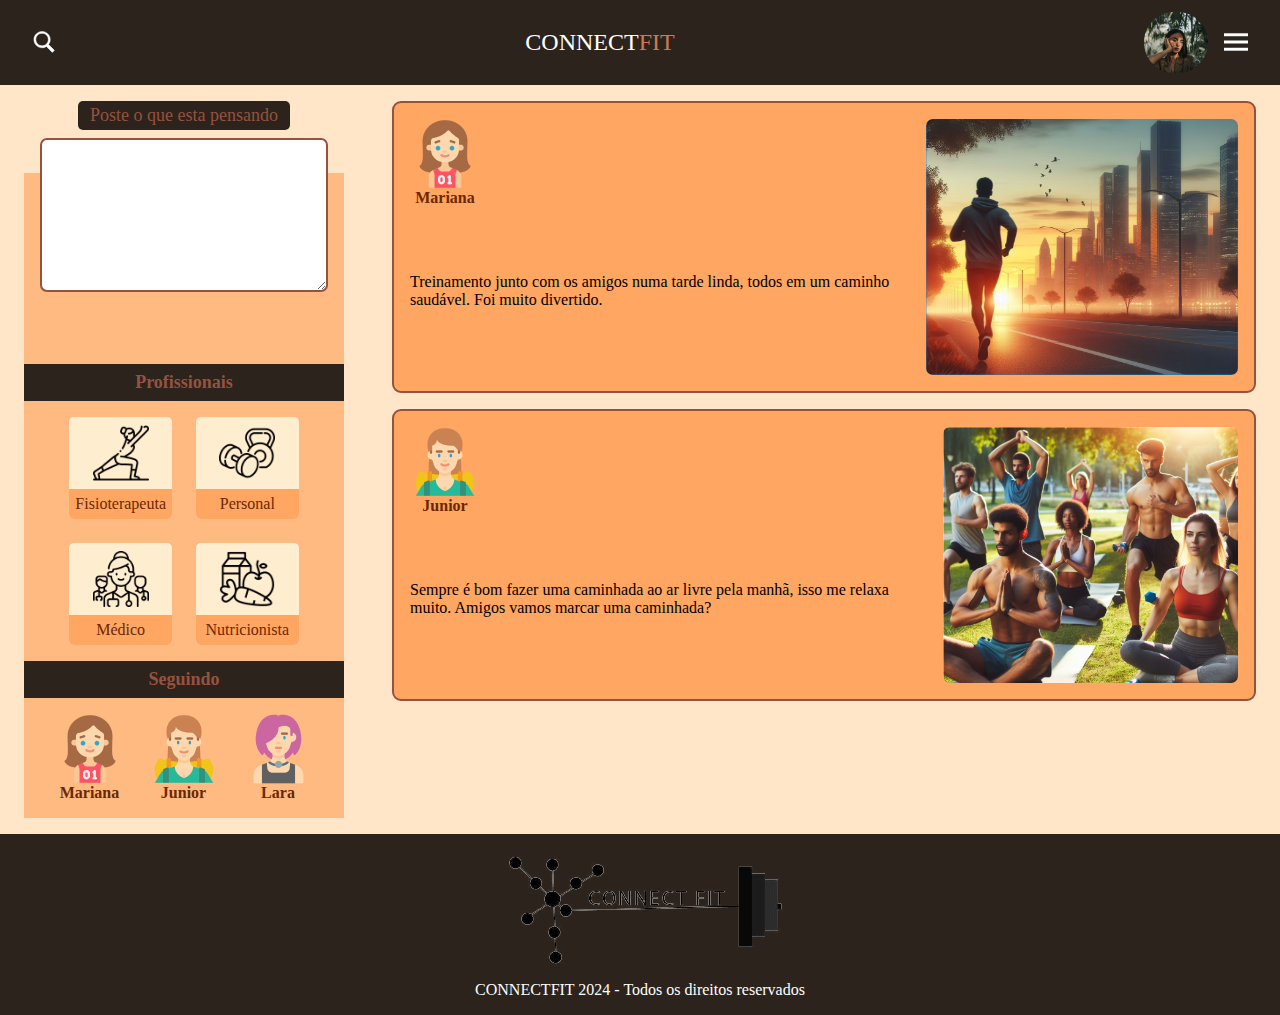
<file: src/index.html>
<!DOCTYPE html>
<html lang="pt-br">
<head>
    <meta charset="UTF-8">
    <meta name="viewport" content="width=device-width, initial-scale=1.0">
    <title>Connectfit</title>
    <link rel="stylesheet" href="styles.css">
</head>
<body>
    <header class="cabecalho">
        <svg class="icone-cabecalho">
            <use xlink:href="img/search.svg#icon"></use>
        </svg>

        <span id="logo">CONNECT<span class="fit">FIT</span></span>

        <div class="foto-container">
            <img class="foto" src="img/foto_menu.png" alt="Foto do perfil">

            <svg class="icone-cabecalho">
                <use xlink:href="img/menu.svg#icon"></use>
            </svg>
        </div>
    </header>

    <main class="conteudo">
        <div class="barra-lateral">
            <form class="formulario-post" action="">
                <h2 class="titulo-post">Poste o que esta pensando</h2>
                <textarea name="" id="" cols="30" rows="10"></textarea>
            </form>

            <h2 class="titulo-barra-lateral">Profissionais</h2>

            <div class="profissoes">
                <a class="botao-profissao" href="#">
                    <img class="icone-barra-lateral"  src="img/fisioterapeuta.png" alt="fisioterapeuta">
                    <span class="texto">Fisioterapeuta</span>
                </a>

                <a class="botao-profissao" href="#">
                    <img class="icone-barra-lateral" src="img/personal.png" alt="personal">
                    <span class="texto">Personal</span>
                </a>

                <a class="botao-profissao" href="#">
                    <img class="icone-barra-lateral" src="img/medico.png" alt="medico">
                    <span class="texto">Médico</span>
                </a>

                <a class="botao-profissao" href="#">
                    <img class="icone-barra-lateral" src="img/nutricionista.png" alt="nutricionista">
                    <span class="texto">Nutricionista</span>
                </a>
            </div>

            <h2 class="titulo-barra-lateral">Seguindo</h2>

            <div class="seguindo">
                <a class="icone-perfil" href="#">
                    <img src="img/avatar1 (1).png" alt="Mariana">
                    Mariana
                </a>

                <a class="icone-perfil" href="#">
                    <img src="img/avatar1 (2).png" alt="Junior">
                    Junior
                </a>

                <a class="icone-perfil" href="#">
                    <img src="img/avatar1 (3).png" alt="Lara">
                   Lara
                </a>
            </div>
        </div>

        <div class="posts">
            <div class="post">
                <div class="icone-perfil">
                    <img src="img/avatar1 (1).png" alt="Mariana">
                    Mariana
                </div>

                <p class="texto-post">Treinamento junto com os amigos numa tarde linda, todos em um caminho saudável. Foi muito divertido.</p>
                <img src="img/img1.png" alt="Foto Mariana">
            </div>

            <div class="post">
                <div class="icone-perfil">
                    <img src="img/avatar1 (2).png" alt="Junior">
                    Junior
                </div>

                <p class="texto-post">Sempre é bom fazer uma caminhada ao ar livre pela manhã, isso me relaxa muito. Amigos vamos marcar uma caminhada?</p>
                <img src="img/img2.png" alt="Foto Junior">
            </div>
        </div>
    </main>

    <footer class="rodape">
        <img class="logo-rodape" src="img/logo_sem_fundo.png" alt="logo">
        CONNECTFIT 2024 - Todos os direitos reservados 
    </footer>
    </body>
</html>
</file>
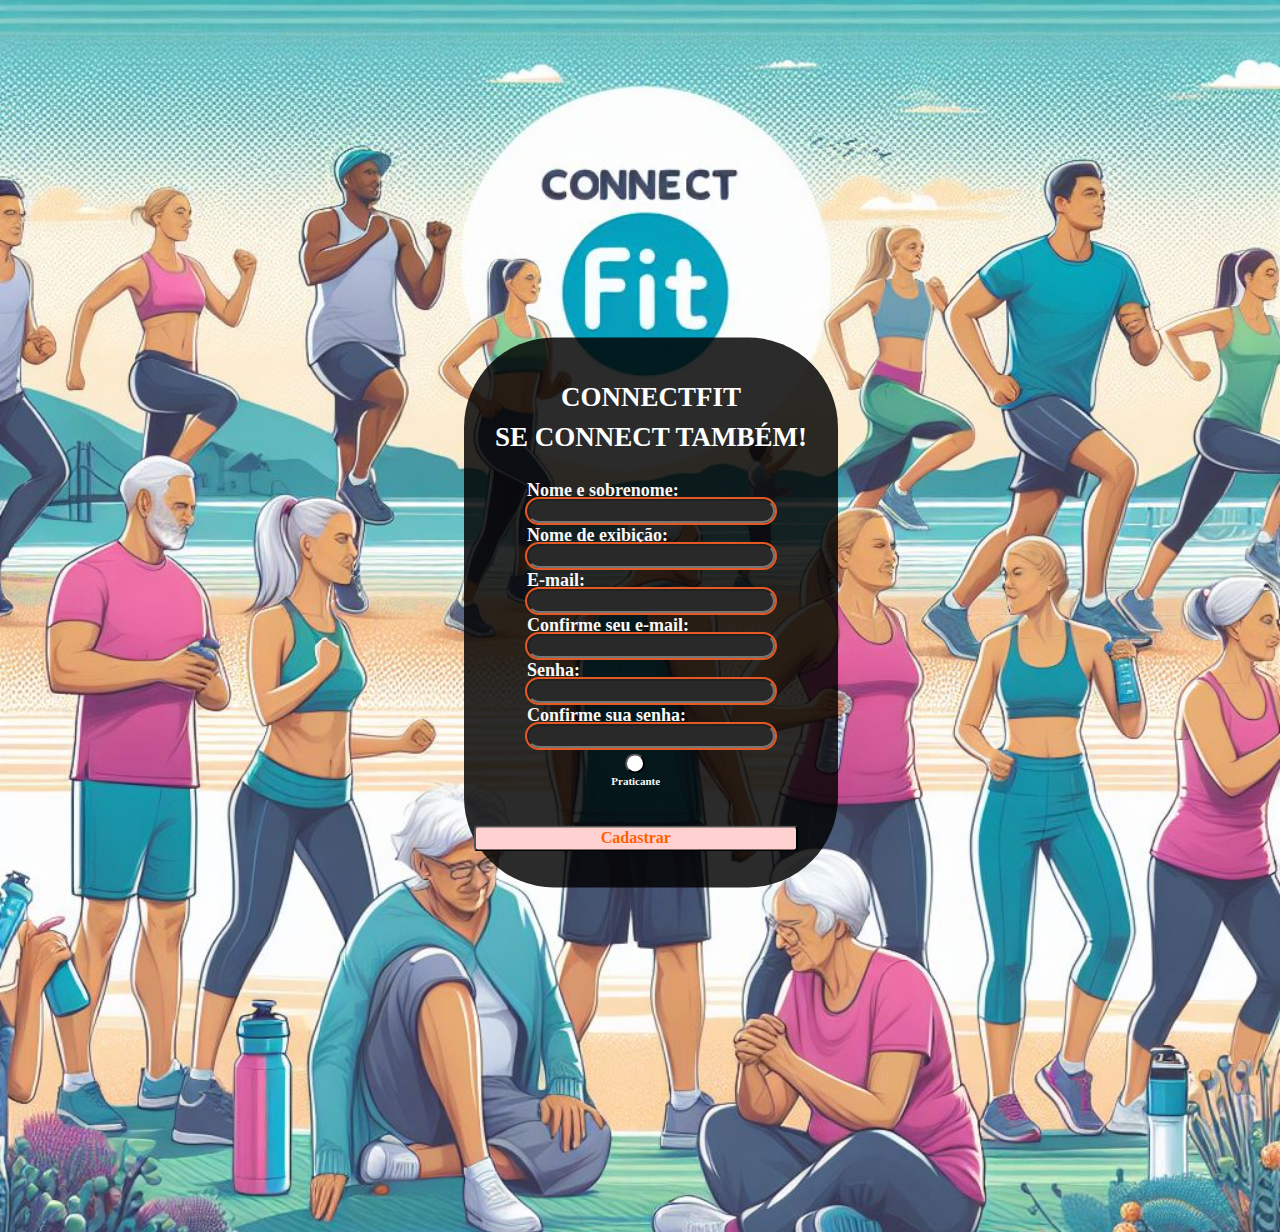
<file: Cadastro/Cadastro.html>
<!doctype html>
<html lang="PT-BR">

<head>
    <meta charset="utf-8">
    <meta name="viewport" content="width=device-width, initial-scale=1">
    <title>ConnectFit</title>
    <link rel="stylesheet" type="text/css" href="/Cadastro/Cadastro.css" />
    <link href="https://cdn.jsdelivr.net/npm/bootstrap@5.2.3/dist/css/bootstrap.min.css" rel="stylesheet"
        integrity="sha384-rbsA2VBKQhggwzxH7pPCaAqO46MgnOM80zW1RWuH61DGLwZJEdK2Kadq2F9CUG65" crossorigin="anonymous">
</head>

<body>

    <script src="https://cdn.jsdelivr.net/npm/bootstrap@5.2.3/dist/js/bootstrap.bundle.min.js"
        integrity="sha384-kenU1KFdBIe4zVF0s0G1M5b4hcpxyD9F7jL+jjXkk+Q2h455rYXK/7HAuoJl+0I4"
        crossorigin="anonymous"></script>

    <script src="/Cadastro/Cadastro.js" type="js"></script>

    <!--Background-->
    <div class="background">
    </div>
    <div class="container">
        <!--Login-->
        <section class="boxLogin container">
            <div class="content">
                <form class="login" method="post" name="login">
                    <h1><i class="icon icon-key-1"></i>CONNECTFIT</h1>
                    <h4>SE CONNECT TAMBÉM!</h4>
                    <div class="padding">
                        <label>
                            <div>
                                <h2>Nome e sobrenome:</h2>
                            </div>
                            <input type="text" class="campos" name="nome">
                        </label>
                        <div class="page-item">
                            <label>
                                <div>
                                    <h2>Nome de exibição:</h2>
                                </div>
                                <input type="text" class="campos" name="nome">
                            </label>
                            <div>
                                <label>
                                    <div>
                                        <h2>E-mail:</h2>
                                    </div>
                                    <input type="text" class="campos" name="nome">
                                </label>
                            </div>
                        </div>
                        <div>
                            <label>
                                <div>
                                    <h2>Confirme seu e-mail:</h2>
                                </div>
                                <input type="text" class="campos" name="nome">
                            </label>
                        </div>
                        <div>
                            <label>
                                <div>
                                    <h2>Senha:</h2>
                                </div>
                                <input type="text" class="campos" name="nome">
                            </label>
                        </div>
                        <div>
                            <label>
                                <div>
                                    <h2>Confirme sua senha:</h2>
                                </div>
                                <input type="text" class="campos" name="nome">
                            </label>
                        </div>
                    </div>
                    <label>
                        <h5>Praticante</h5>
                    </label>
                    <label>
                        <div class="linksForm">
                            <button class="btn-primary" type="button"></button>
                        </div>
                    </label>
                    <!--padding-->
                    <div class="linksForm">
                        <input type="submit" class="btn fade_8S" name="Cadastrar" value="Cadastrar">
                    </div>
                </form>
            </div>
        </section>
    </div>


</body>



</html>
</file>
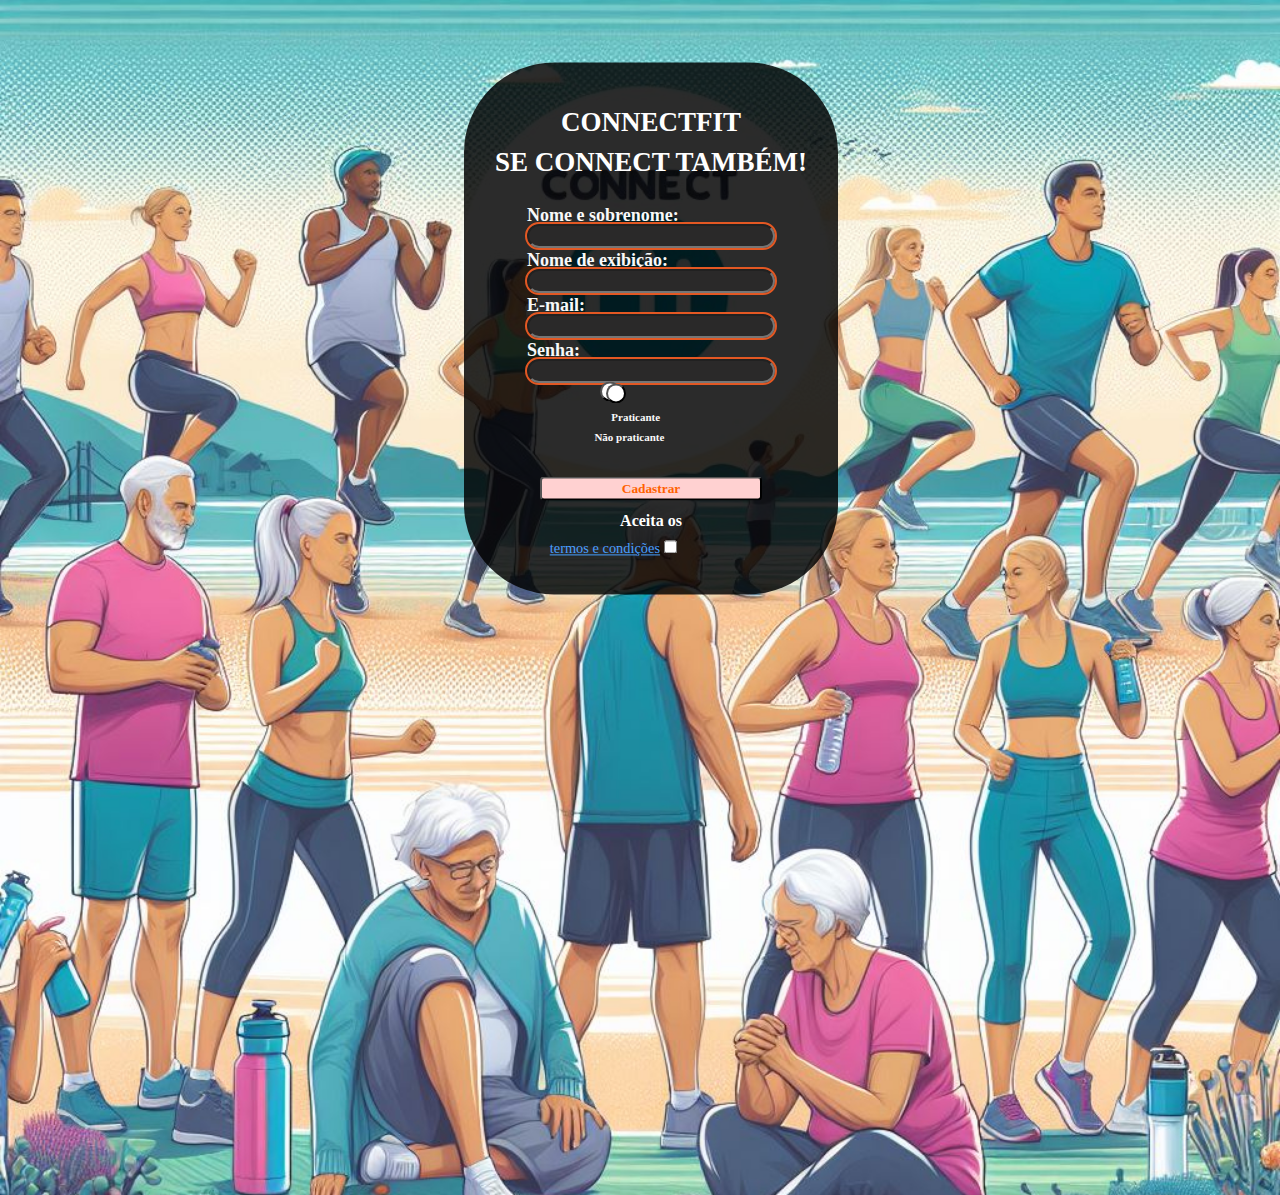
<file: codigo-fonte/Cadastro.html>
<!doctype html>
<html lang="PT-BR">

<head>
    <meta charset="utf-8">
    <meta name="viewport" content="width=device-width, initial-scale=1">
    <title>ConnectFit</title>
    <link rel="stylesheet" type="text/css" href="/codigo-fonte/css/Cadastro.css" />
    <link href="https://cdn.jsdelivr.net/npm/bootstrap@5.2.3/dist/css/bootstrap.min.css" rel="stylesheet"
        integrity="sha384-rbsA2VBKQhggwzxH7pPCaAqO46MgnOM80zW1RWuH61DGLwZJEdK2Kadq2F9CUG65" crossorigin="anonymous">
</head>

<body>

    <script src="https://cdn.jsdelivr.net/npm/bootstrap@5.2.3/dist/js/bootstrap.bundle.min.js"
        integrity="sha384-kenU1KFdBIe4zVF0s0G1M5b4hcpxyD9F7jL+jjXkk+Q2h455rYXK/7HAuoJl+0I4"
        crossorigin="anonymous"></script>

    <script src="/codigo-fonte/js/Cadastro.js" type="text/javascript"></script>

    <!--Background-->
    <div class="background">
    </div>
    <div class="container">
        <!--Cadastro-->
        <section class="boxLogin container">
            <div class="content">
                <form class="login" method="post" name="login">
                    <h1><i class="icon icon-key-1"></i>CONNECTFIT</h1>
                    <h4>SE CONNECT TAMBÉM!</h4>
                    <!-- Formulário cadastro -->
                    <div class="padding">
                        <label>
                            <div>
                                <h2>Nome e sobrenome:</h2>
                            </div>
                            <input type="text" class="campos" name="nome">
                        </label>
                        <div class="page-item">
                            <label>
                                <div>
                                    <h2>Nome de exibição:</h2>
                                </div>
                                <input type="text" class="campos" name="nome">
                            </label>
                            <div>
                                <label>
                                    <div>
                                        <h2>E-mail:</h2>
                                    </div>
                                    <input type="text" class="campos" name="nome">
                                </label>
                            </div>
                        </div>            
                        <div>
                            <label>
                                <div>
                                    <h2>Senha:</h2>
                                </div>
                                <input type="text" class="campos" name="nome">
                            </label>
                        </div>                        
                    <!-- Botões -->
                    <label>
                        <h5>Praticante</h5>
                    </label>
                    <label>
                        <h5>Não praticante</h5>
                    </label>
                    <label>
                        <div class="linksForm">
                            <button class="btn-primary" type="button"></button>
                            <button class="btn-secondary" type="button"></button>
                        </div>
                        <div>
                            <button class="btn-dark" type="oneclick">Cadastrar</button>
                        </div>
                        <!-- Termos e condições do site -->
                        <div class="linksForm">
                            <h1>Aceita os</h1>
                            <a href="#" class="fade_4S" title="Esqueci minha senha"><i></i>termos e condições</a>
                            <input type="checkbox" id="scales" name="scales">
                        </div>
            </div>
            </label>
            </form>
    </div>
    </section>


</body>



</html>
</file>
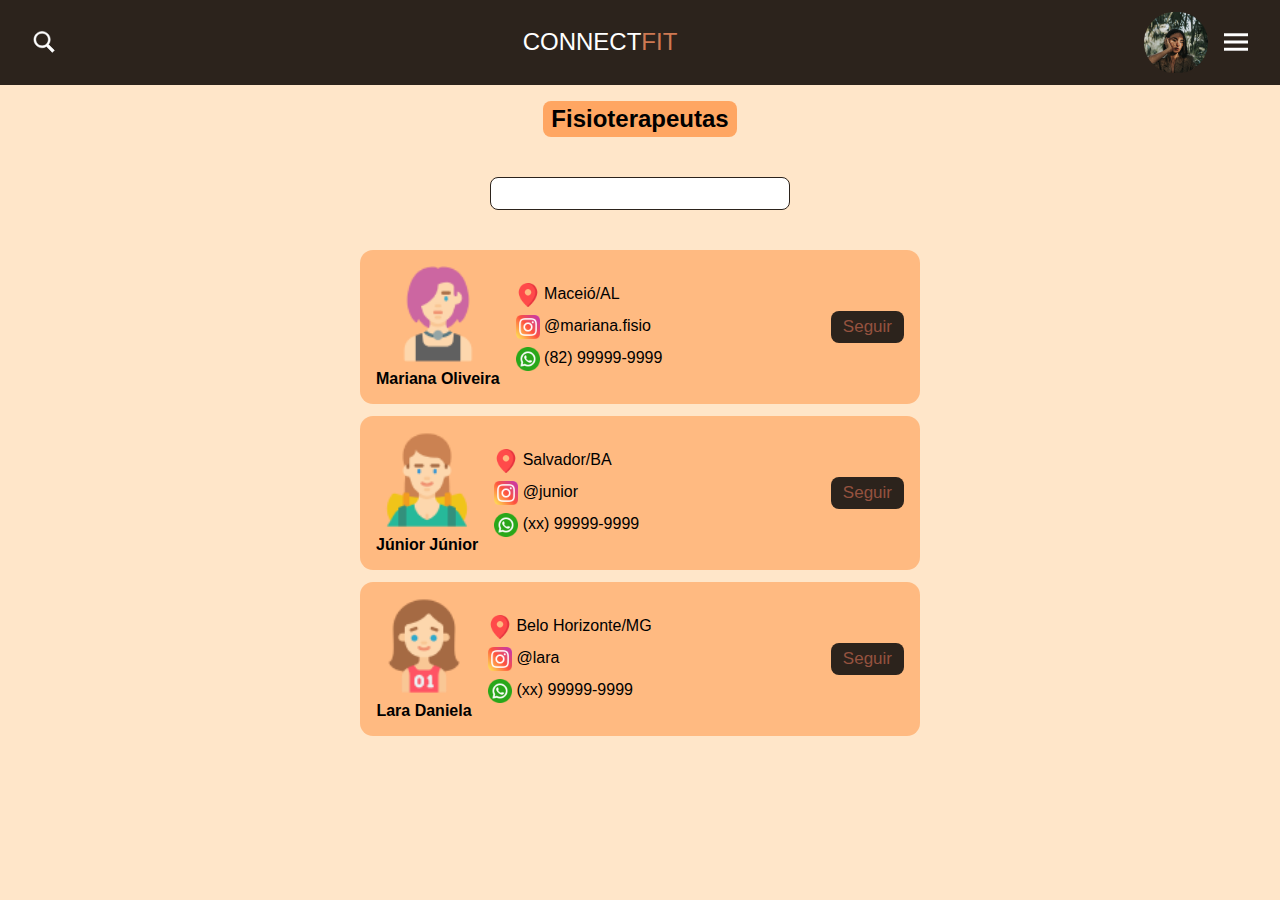
<file: codigo-fonte/fisioterapeuta.html>
<!DOCTYPE html>
<html lang="en">
<head>
    <meta charset="UTF-8">
    <meta name="viewport" content="width=device-width, initial-scale=1.0">
    <title>Connectfit</title>

    <link rel="stylesheet" href="css/estilo.css">
    <link rel="stylesheet" href="css/profissionais.css">
</head>
<body>
    <header class="cabecalho">
        <svg class="icone-cabecalho">
            <use xlink:href="img/search.svg#icon"></use>
        </svg>

        <span id="logo">CONNECT<span class="fit">FIT</span></span>

        <div class="foto-container">
            <img class="foto" src="img/foto_menu.png" alt="Foto do perfil">

            <svg class="icone-cabecalho">
                <use xlink:href="img/menu.svg#icon"></use>
            </svg>
        </div>
    </header>

    <main class="conteudo">
        <h2 class="titulo">Fisioterapeutas</h2>

        <div class="busca">
            <input type="text">
        </div>

        <div class="lista">
            <div class="profissional">
                <div class="avatar">
                    <img src="img/avatar1 (3).png" alt="avatar">
                    Mariana Oliveira
                </div>

                <div class="contatos">
                    <div class="contato">
                        <img src="img/endereço.png" alt="endereço">
                        Maceió/AL
                    </div>

                    <div class="contato">
                        <img src="img/instagram_color.png" alt="instagram">
                        @mariana.fisio
                    </div>

                    <div class="contato">
                        <img src="img/whatsapp.png" alt="whatsapp">
                        (82) 99999-9999
                    </div>
                </div>
                
                <button class="seguir">Seguir</button>
            </div>

            <div class="profissional">
                <div class="avatar">
                    <img src="img/avatar1 (2).png" alt="avatar">
                    Júnior Júnior
                </div>

                <div class="contatos">
                    <div class="contato">
                        <img src="img/endereço.png" alt="endereço">
                        Salvador/BA
                    </div>

                    <div class="contato">
                        <img src="img/instagram_color.png" alt="instagram">
                        @junior
                    </div>

                    <div class="contato">
                        <img src="img/whatsapp.png" alt="whatsapp">
                        (xx) 99999-9999
                    </div>
                </div>
                
                <button class="seguir">Seguir</button>
            </div>

            <div class="profissional">
                <div class="avatar">
                    <img src="img/avatar1 (1).png" alt="avatar">
                    Lara Daniela
                </div>

                <div class="contatos">
                    <div class="contato">
                        <img src="img/endereço.png" alt="endereço">
                        Belo Horizonte/MG
                    </div>

                    <div class="contato">
                        <img src="img/instagram_color.png" alt="instagram">
                        @lara
                    </div>

                    <div class="contato">
                        <img src="img/whatsapp.png" alt="whatsapp">
                        (xx) 99999-9999
                    </div>
                </div>
                
                <button class="seguir">Seguir</button>
            </div>
        </div>
    </main>
</body>
</html>
</file>
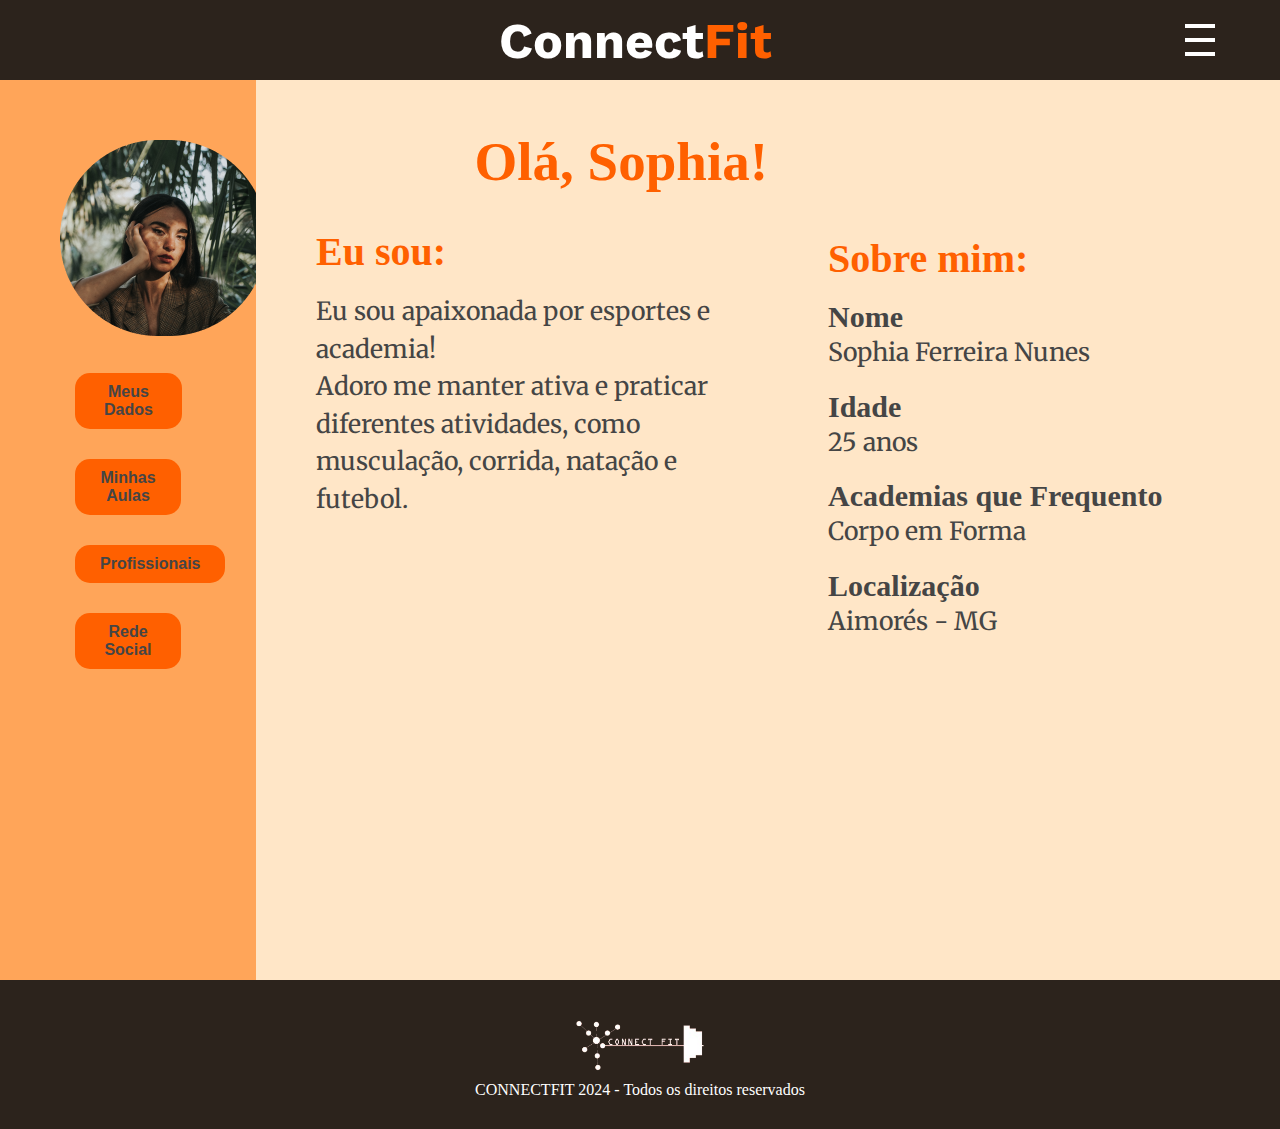
<file: codigo-fonte/meuperfilbackup.html>
<!DOCTYPE html>
<html lang="pt-br">
    <head>
        <title>Meu Perfil</title>
        <link rel="shortcut icon" type="image/x-icon" href="/codigo-fonte/img/Logoicon.ico">
        <meta charset="utf-8">
        <meta name="description" content="Pagina do Perfil do Usuário">
        <meta name="keywords" content="perfil usuário, meus dados, minhas aulas, connectfit">
        <meta name="author" content="Nasson Freitas de Paula">
        <meta name="viewport" content="width=device-width, initial-scale=1.0">
        <link rel="stylesheet" href="css/meuperfil.css">
        <link rel="preconnect" href="https://fonts.googleapis.com">
        <link rel="preconnect" href="https://fonts.gstatic.com" crossorigin>
        <link href="https://fonts.googleapis.com/css2?family=Work+Sans:ital,wght@0,100..900;1,100..900&display=swap" rel="stylesheet">
        <link rel="preconnect" href="https://fonts.googleapis.com">
        <link rel="preconnect" href="https://fonts.gstatic.com" crossorigin>
        <link href="https://fonts.googleapis.com/css2?family=Merriweather:ital,wght@0,300;0,400;0,700;0,900;1,300;1,400;1,700;1,900&family=Work+Sans:ital,wght@0,100..900;1,100..900&display=swap" rel="stylesheet">

    </head>
    <body>
        <header class="cabecalho">

            <div class="pesquisa">

                <!-- <span><a href="/"><img id="ps" src="lupa.png" alt="Pesquisa"></a></span> -->
                
            </div>

            <div class="logoPrincipal">
            <span id="logo">Connect<span id="logo2">Fit</span></span>
            </div>
                         
            <nav class="navbar">
                <ul class="menu" id="menu">
                    <li><a href="index.html">Home</a></li>
                    <li><a href="Login.html">Login</a></li>
                    <li><a href="redesocial.html">Serviços</a></li>
                    <li><a href="index.html">Contato</a></li>
                </ul>
                <div class="hamburguer-menu" onclick="toggleMenu()">
                    <div class="bar"></div>
                    <div class="bar"></div>
                    <div class="bar"></div>
                </div>
                
            </nav>
                <script src="js/meuperfil.js"></script>
        </header>
                    <div class="container">
                    <div class="section left">
                        <img class="fotoMenu" src="img/foto_menu-meuperfil.png" alt="Foto Menu">
                        <br>
                        <br>
                        <button class="botaoDados"><a href="Cadastro.html">Meus Dados</a></button>
                        <br>
                        <button class="botaoAulas"><a href="aulas.html">Minhas Aulas</a></button>
                        <br>
                        <button class="botaoProfissionais"><a href="fisioterapeuta.html">Profissionais</a></button>
                        <br>
                        <button class="botaoRedesocial"><a href="redesocial.html">Rede Social</a></button>
                    </div>
                    <div class="section middle">
                        <h1><b>Olá, Sophia!</b></h1>
                        <h2><b>Eu sou:</b></h2>
                        <br>
                        <p>Eu sou apaixonada por esportes e academia!</p>
                        <p>Adoro me manter ativa e praticar diferentes atividades, como musculação, corrida, natação e futebol.</p>
                    </div>
                    <div class="section right">
                        <h2><b>Sobre mim:</b></h2>
                        <br>
                        <h4><b>Nome</b></h4>
                        <p>Sophia Ferreira Nunes</p>
                        <br>
                        <h4><b>Idade</b></h4>
                        <p>25 anos</p>
                        <br>
                        <h4><b>Academias que Frequento</b></h4>
                        <p>Corpo em Forma</p>
                        <br>
                        <h4><b>Localização</b></h4>
                        <p>Aimorés - MG</p>
                    </div>
                </div>
        <footer>

            <div class="rodape">
            <img id="logo-rodape" src="img/logo_branco-meuperfil.png" alt="logo">
            <p>CONNECTFIT 2024 - Todos os direitos reservados</p>
            </div>
            
        </footer>
    </body>
</html>
</file>
<file: src/styles.css>
*{
    margin: 0;
    padding: 0;
    box-sizing:border-box;
    text-decoration:none;
}

body {
    background-color: rgb(255, 230, 201);
}

.cabecalho {
    display: flex;
    flex-direction: row;
    align-items: center;
    background-color: #2c231c;
    justify-content: space-between;
    padding: 12px 32px;
    gap: 40px;
}

#logo {
    font-size: 24px;
    color: white;
}

#logo .fit {
    color: #ce7952;
}

.foto-container {
    display: flex;
    gap: 16px;
    flex-direction: row;
    align-items: center;
}

.icone-cabecalho {
    width: 24px;
    height: 24px;
    fill: #ffffff;
    stroke: #ffffff;
}

.foto {
    width: 64px;
}

.conteudo {
    display: flex;
    gap: 48px;
    padding: 16px 24px;
    flex-direction: row;
    align-items: flex-start;
}

.titulo-post {
    color: #95523f;
    padding: 4px 12px;
    margin: 0 auto 8px;
    font-size: 18px;
    font-weight: 500;
    text-align: center;
    border-radius: 5px;
    display: inline-block;
    background-color: #2c231c;
}

.barra-lateral {
    display: flex;
    position: relative;
    align-items: center;
    flex-direction: column;
    margin-top: 72px;
    min-width: 320px;
    background-color: #ffba81;
}

.titulo-barra-lateral {
    color: #95523f;
    padding: 8px;
    font-size: 18px;
    font-weight: bold;
    text-align: center;
    width: 100%;
    background-color: #2c231c;
}

.formulario-post {
    width: 100%;
    top: -72px;
    display: flex;
    flex-direction: column;
    justify-content: center;
    position: relative;
}

.formulario-post textarea {
    display: block;
    margin: 0 auto;
    width: 90%;
    border: 2px solid #95523f;
    border-radius: 7px;
}

.icone-barra-lateral {
    width: 72px;
}

.profissoes {
    display: grid;
    gap: 24px;
    padding: 16px 24px;
    grid-template-rows: repeat(2, 1fr);
    grid-template-columns: repeat(2, 1fr);
}

.seguindo {
    display: flex;
    padding: 16px 24px;
    flex-direction: row;
    gap: 24px;
}

.botao-profissao {
    display: flex;
    border-radius: 5px;
    align-items: center;
    flex-direction: column;
    background-color: #ffedd0;
}

.botao-profissao .icone-barra-lateral {
    padding: 8px;
}

.botao-profissao .texto {
    width: 100%;
    padding: 6px;
    color: #6b2800;
    text-align: center;
    text-decoration: none;
    border-radius: 0 0 5px 5px;
    background-color: #ffa662;
}

.icone-perfil {
    color: #6b2800;
    font-weight: bold;
    text-align: center;
    text-decoration: none;
}

.icone-perfil img {
    display: block;
}

.posts {
    display: flex;
    flex-direction: column;
    gap: 16px;
}

.post {
    display: grid;
    padding: 16px;
    justify-items: start;
    column-gap: 16px;
    grid-template-areas:
            "perfil foto"
            "texto foto";
    border-radius: 9px;
    background-color: #ffa662;
    border: 2px solid #95523f;
}

.post .icone-perfil {
    grid-area: perfil;
}

.texto-post {
    grid-area: texto;
}

.post img {
    max-height: 256px;
    border-radius: 7px;
    grid-area: foto;
}

.rodape {
    display: flex;
    flex-direction: column;
    align-items: center;
    position: relative;
    color: white;
    background-color: #2c231c;
    padding: 16px;
}

.logo-rodape {
    display: block;
    margin-bottom: 8px;
}

#seta {
    width: 48px;
    position: fixed;
}
</file>
<file: Cadastro/Cadastro.css>
* {
    padding: 0;
    margin: 0;
    box-sizing: border-box;
}

body {
    background-image: url(/Cadastro/img/background.jpeg);
    background-repeat: initial;
    background-size: cover;
    background-position: unset;
}

.boxLogin .content {
    margin: 10vh;
    padding: 15px;
    transform: translateY(110%) translateX(1%);
}

.login {
    width: 100%;
    overflow: visible;
    margin: auto;
    display: block;
    justify-content: center;
    background-color: rgba(0, 0, 0, 0.833);
    opacity: 0, 6;
    border-radius: 10vh;
    box-shadow: 1vh 0vh 3vh 0vh rgba(42, 41, 41, 0);
}

.login h1 {
    text-align: center;
    font-family: 'Work Sans';
    font-weight: bold;
    font-size: 3vh;
    padding: 5vh 2vh 5vh 2vh;
    background-color: rgba(42, 41, 41, 0);
    color: #ffffff;
    margin: -4vh;
}

.login h4 {
    text-align: center;
    font-family: 'Work Sans';
    font-weight: bold;
    font-size: 3vh;
    color: #ffffff;
}


.login h2 {
    color: #f9f9f9;
    font-size: 2vh;
    font-family: "Merriweather Sans";
    font-weight: bold;
}

.login h3 {
    color: #fff;
    font-size: 14vh;
    font-family: "Merriweather Sans";
    font-weight: bold;
    text-align: left;
    transform: translateY(25%);
}

.login .padding {
    padding: 3vh;
    justify-content: center;
}

.login label {
    justify-content: center;
    display: grid;
}

.login .campos {
    text-align: left;
    background-color: rgb(42, 41, 41);
    font-family: 'Merriweather Sans';
    outline: 2px rgb(227, 88, 35) solid;
    padding: 2px 40px 2px 40px;
    border-radius: 80vh;
    transform: translateY(-10%);
    transition: 0.4s;
}

.login .btn {
    justify-content: center;
    transform: translateY(-100%);
    padding: 2px 125px 2px 125px;
    font-family: "Merriweather Sans";
    font-weight: bold;
    font-size: 1em;
    background-color: rgb(255, 209, 209);
    color: rgb(255, 97, 0);
    border-radius: 4px;
    transition: 0.4s;
}

.login .btn:hover {
    background-color: #4c4c4c;
}

.login .linksForm {
    width: -25%;
    justify-content: center;
    border-top: 30px rgb(220, 15, 15);
    padding: 10px;
    display: block;
    transition: 0.4s;
}

.btn-primary {
    background-color: rgb(255, 255, 255);
    padding: 8px;
    border-radius: 20px;
    width: auto;
    transform: translateY(-290%) translateX(-80%);

}


.login h5 {
    color: #f9f9f9;
    transform: translateY(-46%) translateX(-30%);
    font-weight: bold;
    font-family: "Merriweather Sans";
    font-size: 11px;
    padding: 7px 1px 1px 1px;
}

.btn-secondary {
    background-color: rgb(255, 255, 255);
    padding: 8px;
    border-radius: 20px;
    width: auto;
    transform: translateY(-435%) translateX(-100%);

}

.linksForm a {
    font-size: medium;
    font-family: "Merriweather Sans";
    color: rgb(71, 159, 255);
    text-align: initial;
    transform: translateY(-435%) translateX(-350%);
}

.linksForm h1 {
    font-size: medium;
    text-align: center;
}

.linksForm input {
    color: pink;
}

/*Responsivo*/
/*480PX BREAKPOINT*/
@media (min-width:15em) {
    .login {
        width: 110%;
        transform: translateY(-85%) translateX(24%);
    }
}

/*768PX BREAKPOINT*/
@media (min-width:65em) {
    .login {
        width: 35%;
        transform: translateY(-60%);
    }

    .login .linksForm a {
        font-size: 0.9em;
    }
}
</file>
<file: codigo-fonte/css/Cadastro.css>
* {
    padding: 0;
    margin: 0;
    box-sizing: border-box;
}

body {
    background-image: url("../img/background-login.jpeg");
    background-repeat: initial;
    background-size: cover;
    background-position: unset;
}

.boxLogin .content {
    margin: 10vh;
    padding: 15px;
    transform: translateY(110%) translateX(1%);
}

.login {
    width: 100%;
    overflow: visible;
    margin: auto;
    display: block;
    justify-content: center;
    background-color: rgba(0, 0, 0, 0.833);
    opacity: 0, 6;
    border-radius: 10vh;
    box-shadow: 1vh 0vh 3vh 0vh rgba(42, 41, 41, 0);
}

.login h1 {
    text-align: center;
    font-family: 'Work Sans';
    font-weight: bold;
    font-size: 3vh;
    padding: 5vh 2vh 5vh 2vh;
    background-color: rgba(42, 41, 41, 0);
    color: #ffffff;
    margin: -4vh;
}

.login h4 {
    text-align: center;
    font-family: 'Work Sans';
    font-weight: bold;
    font-size: 3vh;
    color: #ffffff;
}


.login h2 {
    color: #f9f9f9;
    font-size: 2vh;
    font-family: "Merriweather Sans";
    font-weight: bold;
}

.login h3 {
    color: #fff;
    font-size: 14vh;
    font-family: "Merriweather Sans";
    font-weight: bold;
    text-align: left;
    transform: translateY(25%);
}

.login .padding {
    padding: 3vh;
    justify-content: center;
}

.login label {
    justify-content: center;
    display: grid;
}

.login .campos {
    text-align: left;
    background-color: rgb(42, 41, 41);
    font-family: 'Merriweather Sans';
    outline: 2px rgb(227, 88, 35) solid;
    padding: 2px 40px 2px 40px;
    border-radius: 80vh;
    transform: translateY(-10%);
    transition: 0.4s;
    color: #f9f9f9;
}

.login .btn {
    justify-content: center;
    transform: translateY(-100%);
    padding: 2px 125px 2px 125px;
    font-family: "Merriweather Sans";
    font-weight: bold;
    font-size: 1em;
    background-color: rgb(255, 209, 209);
    color: rgb(255, 97, 0);
    border-radius: 4px;
    transition: 0.4s;
}

.login .btn:hover {
    background-color: #4c4c4c;
}

.login .linksForm {
    width: -25%;
    justify-content: center;
    border-top: 30px rgb(220, 15, 15);
    padding: 10px;
    display: block;
    transition: 0.4s;
}

.btn-primary {
    background-color: rgb(255, 255, 255);
    padding: 8px;
    border-radius: 20px;
    width: auto;
    transform: translateY(-290%) translateX(250%);

}


.login h5 {
    text-align: center;
    color: #f9f9f9;
    transform: translateY(95%) translateX(-30%);
    font-weight: bold;
    font-family: "Merriweather Sans";
    font-size: 11px;
    padding: 7px 1px 1px 1px;
}

.btn-secondary {
    background-color: rgb(255, 255, 255);
    padding: 8px;
    border-radius: 20px;
    width: auto;
    transform: translateY(-280%) translateX(160%);

}

.linksForm a {
    font-size: medium;
    font-family: "Merriweather Sans";
    color: rgb(71, 159, 255);
    text-align: initial;
}

.linksForm h1 {
    font-size: medium;
    text-align: center;
}

.btn-dark {
    background-color:rgb(255, 209, 209);
    color: rgb(255, 97, 0);
    padding: 2px 80px 2px 80px;
    font-family: "Merriweather Sans";
    font-weight: bold;
    transform: translateX(-0) translateY(30%);
    border-radius: 4px;
    transition: 0.4s;
}

/*Responsivo*/
/*480PX BREAKPOINT*/
@media (min-width:15em) {
    .login {
        width: 110%;
        transform: translateY(-100%) translateX(5%);
    }
}

/*768PX BREAKPOINT*/
@media (min-width:65em) {
    .login {
        width: 35%;
        transform: translateY(-110%);
    }

    .login .linksForm a {
        font-size: 0.9em;
    }
}
</file>
<file: codigo-fonte/css/estilo.css>
* {
    padding: 0;
    margin: 0;
    box-sizing: border-box;
}

body {
    background-color: rgb(255, 230, 201);
    font-family:"Merriweather Sans", sans-serif;
}

.cabecalho {
    display: flex;
    flex-direction: row;
    align-items: center;
    background-color: #2c231c;
    justify-content: space-between;
    padding: 12px 32px;
    gap: 40px;
}

.cabecalho #logo {
    font-size: 24px;
    color: white;
}

.cabecalho #logo .fit {
    color: #ce7952;
}

.cabecalho .icone-cabecalho {
    width: 24px;
    height: 24px;
    fill: #ffffff;
    stroke: #ffffff;
}

.cabecalho .foto-container {
    display: flex;
    gap: 16px;
    flex-direction: row;
    align-items: center;
}

.cabecalho .foto-container .foto {
    width: 64px;
}
</file>
<file: codigo-fonte/css/profissionais.css>
.conteudo {
    width: 1280px;
    margin: 16px auto;

    display: flex;
    gap: 16px;
    flex-direction: column;
    align-items: center;
}

.conteudo .titulo {
    padding: 4px 8px;
    background-color: #ffa662;
    border-radius: 8px;
}

.conteudo .busca input {
    margin: 24px 0 8px;
    min-width: 300px;
    padding: 8px;
    border-radius: 8px;
    border: 1px solid #2c231c;
}

.conteudo .lista {
    display: flex;
    flex-direction: column;
    gap: 12px;
    margin-top: 16px;
}

.conteudo .lista .profissional {
    display: flex;
    flex-direction: row;
    gap: 16px;
    padding: 16px;
    min-width: 560px;
    border-radius: 13px;
    align-items: center;
    background-color: #ffba81;    
}

.profissional .avatar {
    gap: 8px;
    display: flex;
    font-weight: bold;
    flex-direction: column;
    align-items: center;
}

.profissional .avatar img {
    width: 96px;
    height: 96px;
}

.profissional .contatos {
    display: flex;
    flex-grow: 1;
    flex-direction: column;
    gap: 8px;
}

.profissional .contatos .contato img {
    max-height: 24px;
    vertical-align: middle;
}

.profissional .seguir {
    color: #95523f;
    background-color: #2c231c;
    font-size: 17px;
    font-weight: 500;
    padding: 6px 12px;
    border: none;
    border-radius: 8px;
}

.profissoes {
    display: grid;
    gap: 24px;
    padding: 16px 24px;
    grid-template-columns: repeat(4, 1fr);
}

.botao-profissao {
    display: flex;
    border-radius: 5px;
    align-items: center;
    text-decoration: none;
    flex-direction: column;
    background-color: #ffedd0;
}

.botao-profissao .icone-barra-lateral {
    padding: 8px;
}

.botao-profissao .texto {
    width: 100%;
    padding: 6px;
    color: #6b2800;
    text-align: center;
    border-radius: 0 0 5px 5px;
    background-color: #ffa662;
}

.icone-barra-lateral {
    width: 72px;
}
</file>
<file: codigo-fonte/css/meuperfil.css>
*{
    margin: 0;
    padding: 0;
    box-sizing: border-box;
    
}

body {
    height: 100vh;
    width: 100vw;
    margin: 0;
        
}

.container {
    display: flex;
    justify-content: center;
    height: 100vh;
    width: auto;
    
}

.cabecalho {

    display: flex;
    justify-content: space-between;
    align-items: center;
    padding: 10px;
    height: 80px;
    width: 100vw;
    background-color:#2c231c;
    font-family: work sans;
    font-size: 50px;
        
}

.pesquisa {
    height: 45px;
    width: 10px;
    margin: 20px;
    padding: 30px, 0px, 50px, 30px;
}

#ps {
    height: 35px;
    width: 38px;
    margin: 10px;
    padding: 0;
}

.logoPrincipal {
    margin-left: 2%;
    text-align: center;
        
}

.logoPrincipal span {
    
    display: inline-block;
    font-weight: bold;
}


.navbar {
    display: inline-flex;
    justify-content: left;
    align-items: center;
    padding: 0px;
    margin-right: 55px;
    background-color: #2c231c;
}

.hamburguer-menu {
    display: flex;
    flex-direction: column;
    cursor: pointer;
}

.bar {
    width: 30px;
    height: 4px;
    background-color: white;
    margin: 5px 0;
    transition: transform 0.4s ease;
}

.menu {
    display: none;
    list-style-type: none;
    padding: 0;
    margin: 8px;
    font-size: 15px;
}

.menu.active {
    display: block;
}


a {
    color: #ff6000; /* Define a cor do texto do link */
    text-decoration: none; /* Remove o sublinhado padrão */
    font-weight: bold; /* Torna o texto em negrito */
}

a:hover {
    color: #ff6000; /* Muda a cor do texto quando o mouse está sobre o link */
    text-decoration: underline; /* Adiciona um sublinhado quando o mouse está sobre o link */
}

#lg a {
    color: white;

}

#logo {
    color: white;

}

#logo2 {
    color:#ff6000;
}

.section {
    padding: 60px;
    border: none;
}

.left {
    flex: 1;
    max-width: 20%;
    text-align: center;
    background-color: #ffa559;
}

.middle > h2 {
    text-align: left;
    color:#ff6000;
    font-family: work-sans;
    font-size: 40px;
    margin-top: 35px;
}

.middle > h1 {
    font-family: work-sans;
    color: #ff6000;
    font-size: 55px;

}

.middle > p {
    font-family: merriweather;
    color: #454545;
    font-size: 25px;
}

.middle > p {
    text-align: left;
    font-family: merriweather;
    line-height: 1.5;
    
}

.middle {
    flex: 1;
    max-width: 40%;
    text-align: right;
    background-color: #ffe6c7;
    padding-top: 50px;
    padding-right: 0;
}

.right {
    flex: 1;
    max-width: 40%;
    background-color: #ffe6c7;
    
}

.right > h2 {
    text-align: left;
    color:#ff6000;
    font-family: work-sans;
    font-size: 40px;
    margin-top: 95px;
    
}    

.right > p {
    font-family: merriweather;
    color: #454545;
    font-size: 25px;
    line-height: 1.5;
}    

.right > h4 {
    font-family: work-sans;
    color:#454545;
    font-size: 30px;
}

.botaoDados  {
    background-color: #ff6000; /* Cor de fundo */
    color: #454545; /* Cor do texto */
    padding: 10px 29px; /* Espaçamento interno (vertical, horizontal) */
    border: none; /* Sem borda */
    border-radius: 15px; /* Cantos arredondados */
    cursor: pointer; /* Cursor de mão ao passar por cima */
    font-size: 16px; /* Tamanho do texto */
    text-align: center;
    margin: 15px
    
    
}

.botaoDados a {
    color:#454545;
    text-decoration: none;
}

.botaoDados:hover {
    background-color: #ffe6c7; /* Cor de fundo ao passar o mouse por cima */
}

.botaoAulas {
    background-color: #ff6000; /* Cor de fundo */
    color: #454545; /* Cor do texto */
    padding: 10px 25px; /* Espaçamento interno (vertical, horizontal) */
    border: none; /* Sem borda */
    border-radius: 15px; /* Cantos arredondados */
    cursor: pointer; /* Cursor de mão ao passar por cima */
    font-size: 16px; /* Tamanho do texto */
    text-align: center;
    margin: 15px

}

.botaoAulas a {
    color:#454545;
    text-decoration: none;
}

.botaoAulas:hover {
    background-color: #ffe6c7;
}

.botaoProfissionais {
    background-color: #ff6000; /* Cor de fundo */
    color: #454545; /* Cor do texto */
    padding: 10px 25px; /* Espaçamento interno (vertical, horizontal) */
    border: none; /* Sem borda */
    border-radius: 15px; /* Cantos arredondados */
    cursor: pointer; /* Cursor de mão ao passar por cima */
    font-size: 16px; /* Tamanho do texto */
    text-align: center;
    margin: 15px;
}

.botaoProfissionais a {
    color:#454545;
    text-decoration: none;
}

.botaoProfissionais:hover {
    background-color: #ffe6c7;
}

.botaoRedesocial {
    background-color: #ff6000; /* Cor de fundo */
    color: #454545; /* Cor do texto */
    padding: 10px 29px; /* Espaçamento interno (vertical, horizontal) */
    border: none; /* Sem borda */
    border-radius: 15px; /* Cantos arredondados */
    cursor: pointer; /* Cursor de mão ao passar por cima */
    font-size: 16px; /* Tamanho do texto */
    text-align: center;
    margin: 15px;
}

.botaoRedesocial a {
    color:#454545;
    text-decoration: none;
}

.botaoRedesocial:hover {
    background-color: #ffe6c7;
}

footer {
    background-color: #2c231c;
    padding: 30px;
    
}
.rodape {
        display: flex;
        flex-direction: column;
        align-items: center;
        color:white;
        padding: 0;
        margin: 0;
            
    }
    
     
    #logo-rodape {
        display: block;
        height: 100x;
        width: 150px;
        margin: 0;
        padding: 10px;

    }
</file>
